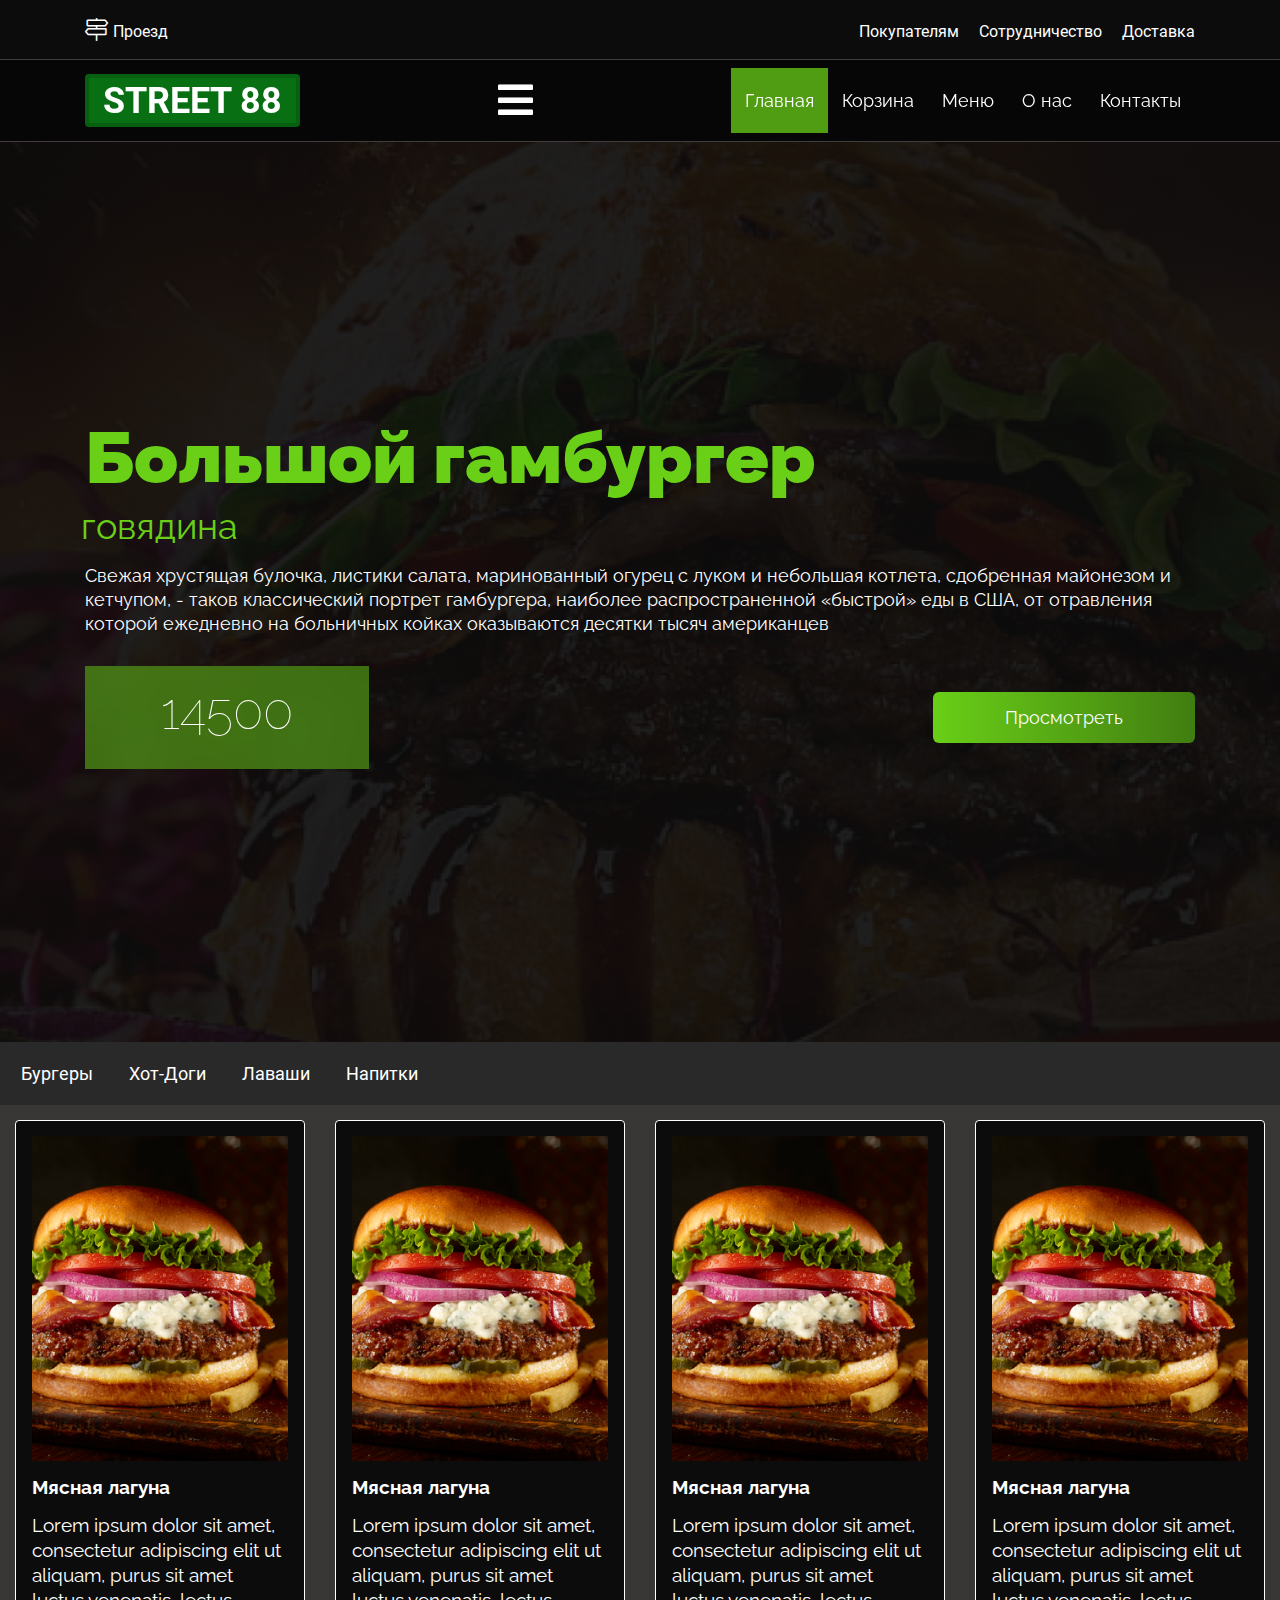
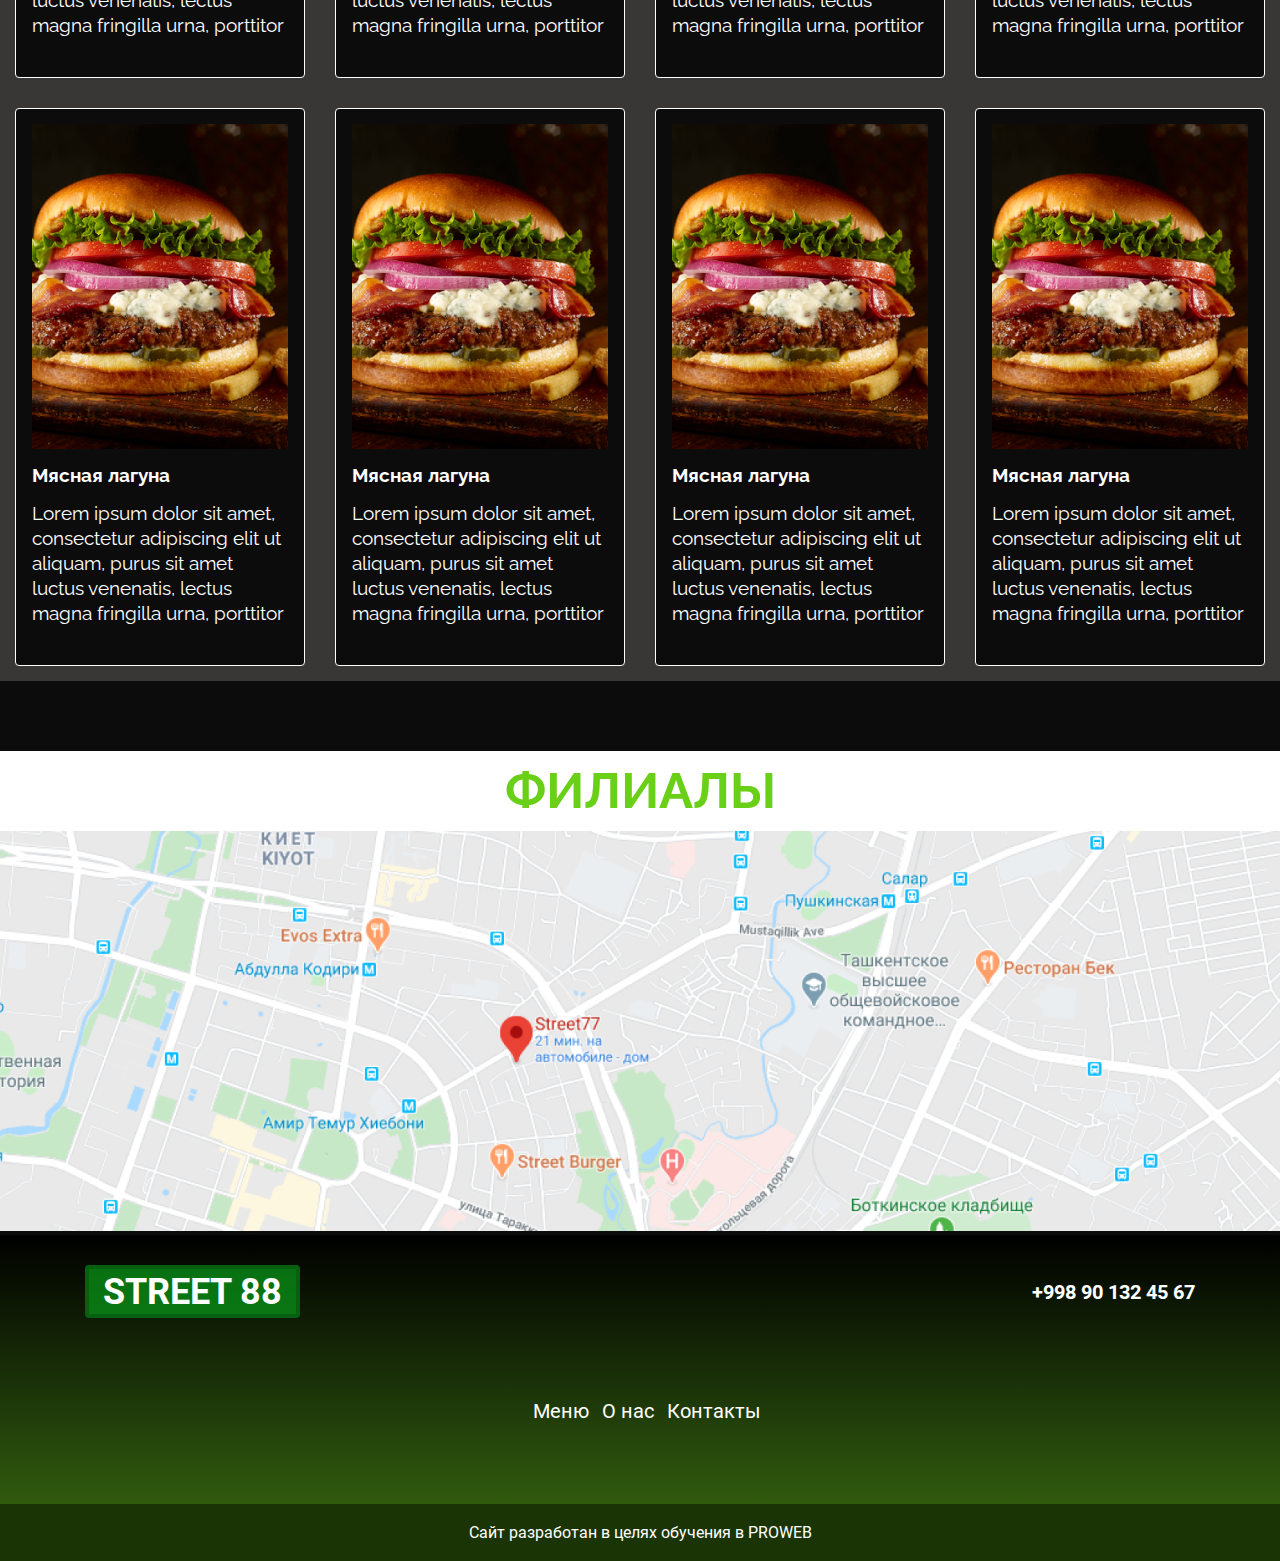
<file: index.html>
<!DOCTYPE html>
<html lang="ru">

<head>
    <meta charset="UTF-8">
    <meta http-equiv="X-UA-Compatible" content="IE=edge">
    <meta name="viewport" content="width=device-width, initial-scale=1.0">
    <title>Street-88</title>
    <link rel="stylesheet" href="style/all.min.css">
    <link rel="stylesheet" href="style/style.css">
    <link rel="stylesheet" href="style/hover.css">
    <link rel="stylesheet" href="style/media.css">
    <link rel="icon" href="icons/Logo-192x192.png" type="image/png">
    <script src="#"></script>
</head>

<body>
    <div class="container">
        <div class="menu">
            <a href="" class="menu__link">
                <i class="menu__icon fal fa-map-signs"></i>
                <span>Проезд</span>
            </a>
            <ul class="ads">
                <li><a href="" class="ads__link">Покупателям</a></li>
                <li><a href="" class="ads__link">Сотрудничество</a></li>
                <li><a href="" class="ads__link">Доставка</a></li>
            </ul>
        </div>
    </div>
    <header class="header">
        <div class="container">
            <nav class="nav">
                <a href="" class="logo">STREET 88</a>
                <button class="nav__burger">
                    <i class="fas fa-bars"></i>
                </button>
                <ul class="nav__links">
                    <li><a href="" class="nav__link  nav__link_active">Главная</a></li>
                    <li><a href="" class="nav__link">Корзина</a></li>
                    <li><a href="" class="nav__link">Меню</a></li>
                    <li><a href="new page.html" class="nav__link">О нас</a></li>
                    <li><a href="" class="nav__link">Контакты</a></li>
                </ul>
            </nav>
        </div>
    </header>
    <main>
        <section class="banner">
            <img src="img/banner-bg.jpg" alt="" class="banner__img">
            <div class="banner__content">
                <article class="container">
                    <h1 class="banner__title">Большой гамбургер</h1>
                    <h2 class="banner__text banner__title">говядина</h2>
                    <p class="banner__desc">Свежая хрустящая булочка, листики салата, маринованный огурец с луком и
                        небольшая котлета, сдобренная майонезом и кетчупом, - таков классический портрет гамбургера,
                        наиболее распространенной «быстрой» еды в США, от отравления которой ежедневно на больничных
                        койках оказываются десятки тысяч американцев</p>
                    <div class="banner__btns">
                        <a href="" class="price">14500</a>
                        <a href="" class="btn">Просмотреть</a>
                    </div>
                </article>
            </div>
        </section>
        <section>
            <div class="main">
                <ul class="main__links">
                    <li><a href="#" class="main__link main__link_left">Бургеры</a></li>
                    <li><a href="#" class="main__link">Хот-Доги</a></li>
                    <li><a href="#" class="main__link">Лаваши</a></li>
                    <li><a href="#" class="main__link">Напитки</a></li>
                </ul>
            </div>
            <div class="burgers">
                <div class="burgers__card">
                    <div class="burgers__box">
                        <img class="burgers__img" src="img/burger.png" alt="">
                        <i class="burgers__icon fal fa-cart-plus"></i>
                    </div>
                    <h3 class="burgers__title">Мясная лагуна</h3>
                    <p class="burgers__desc"> Lorem ipsum dolor sit amet, consectetur adipiscing elit ut aliquam, purus
                        sit amet luctus venenatis,
                        lectus magna fringilla urna, porttitor</p>
                </div>
                <div class="burgers__card">
                    <div class="burgers__box">
                        <img class="burgers__img" src="img/burger.png" alt="">
                        <i class="burgers__icon fal fa-cart-plus"></i>
                    </div>
                    <h3 class="burgers__title">Мясная лагуна</h3>
                    <p class="burgers__desc"> Lorem ipsum dolor sit amet, consectetur adipiscing elit ut aliquam, purus
                        sit amet luctus venenatis,
                        lectus magna fringilla urna, porttitor</p>
                </div>
                <div class="burgers__card">
                    <div class="burgers__box">
                        <img class="burgers__img" src="img/burger.png" alt="">
                        <i class="burgers__icon fal fa-cart-plus"></i>
                    </div>
                    <h3 class="burgers__title">Мясная лагуна</h3>
                    <p class="burgers__desc"> Lorem ipsum dolor sit amet, consectetur adipiscing elit ut aliquam, purus
                        sit amet luctus venenatis,
                        lectus magna fringilla urna, porttitor</p>
                </div>
                <div class="burgers__card">
                    <div class="burgers__box">
                        <img class="burgers__img" src="img/burger.png" alt="">
                        <i class="burgers__icon fal fa-cart-plus"></i>
                    </div>
                    <h3 class="burgers__title">Мясная лагуна</h3>
                    <p class="burgers__desc"> Lorem ipsum dolor sit amet, consectetur adipiscing elit ut aliquam, purus
                        sit amet luctus venenatis,
                        lectus magna fringilla urna, porttitor</p>
                </div>
                <div class="burgers__card">
                    <div class="burgers__box">
                        <img class="burgers__img" src="img/burger.png" alt="">
                        <i class="burgers__icon fal fa-cart-plus"></i>
                    </div>
                    <h3 class="burgers__title">Мясная лагуна</h3>
                    <p class="burgers__desc"> Lorem ipsum dolor sit amet, consectetur adipiscing elit ut aliquam, purus
                        sit amet luctus venenatis,
                        lectus magna fringilla urna, porttitor</p>
                </div>
                <div class="burgers__card">
                    <div class="burgers__box">
                        <img class="burgers__img" src="img/burger.png" alt="">
                        <i class="burgers__icon fal fa-cart-plus"></i>
                    </div>
                    <h3 class="burgers__title">Мясная лагуна</h3>
                    <p class="burgers__desc"> Lorem ipsum dolor sit amet, consectetur adipiscing elit ut aliquam, purus
                        sit amet luctus venenatis,
                        lectus magna fringilla urna, porttitor</p>
                </div>
                <div class="burgers__card">
                    <div class="burgers__box">
                        <img class="burgers__img" src="img/burger.png" alt="">
                        <i class="burgers__icon fal fa-cart-plus"></i>
                    </div>
                    <h3 class="burgers__title">Мясная лагуна</h3>
                    <p class="burgers__desc"> Lorem ipsum dolor sit amet, consectetur adipiscing elit ut aliquam, purus
                        sit amet luctus venenatis,
                        lectus magna fringilla urna, porttitor</p>
                </div>
                <div class="burgers__card">
                    <div class="burgers__box">
                        <img class="burgers__img" src="img/burger.png" alt="">
                        <i class="burgers__icon fal fa-cart-plus"></i>
                    </div>
                    <h3 class="burgers__title">Мясная лагуна</h3>
                    <p class="burgers__desc"> Lorem ipsum dolor sit amet, consectetur adipiscing elit ut aliquam, purus
                        sit amet luctus venenatis,
                        lectus magna fringilla urna, porttitor</p>
                </div>
            </div>
        </section>
        <div class="map">
            <h4 class="map__title">
                ФИЛИАЛЫ
            </h4>
            <img src="img/map.png" alt="" class="map__img">
        </div>
    </main>
    <footer class="footer">
        <div class="container">
            <div class="bottom">
                <nav class="nav nav_top">
                    <a href="" class="bottom__logo logo">STREET 88</a>
                    <a href="tel:+998 90 132 45 67" class="bottom__call">+998 90 132 45 67</a>
                </nav>
            </div>
            <div class="footer__menu">
                <nav class="nav">
                    <ul class="footer__links">
                        <li><a href="" class="footer__link">Меню</a></li>
                        <li><a href="" class="footer__link">О нас</a></li>
                        <li><a href="" class="footer__link">Контакты</a></li>
                    </ul>
                </nav>
            </div>
        </div>
        <p class="footer__description">
            Сайт разработан в целях обучения в PROWEB
        </p>
    </footer>
</body>

</html>
</file>
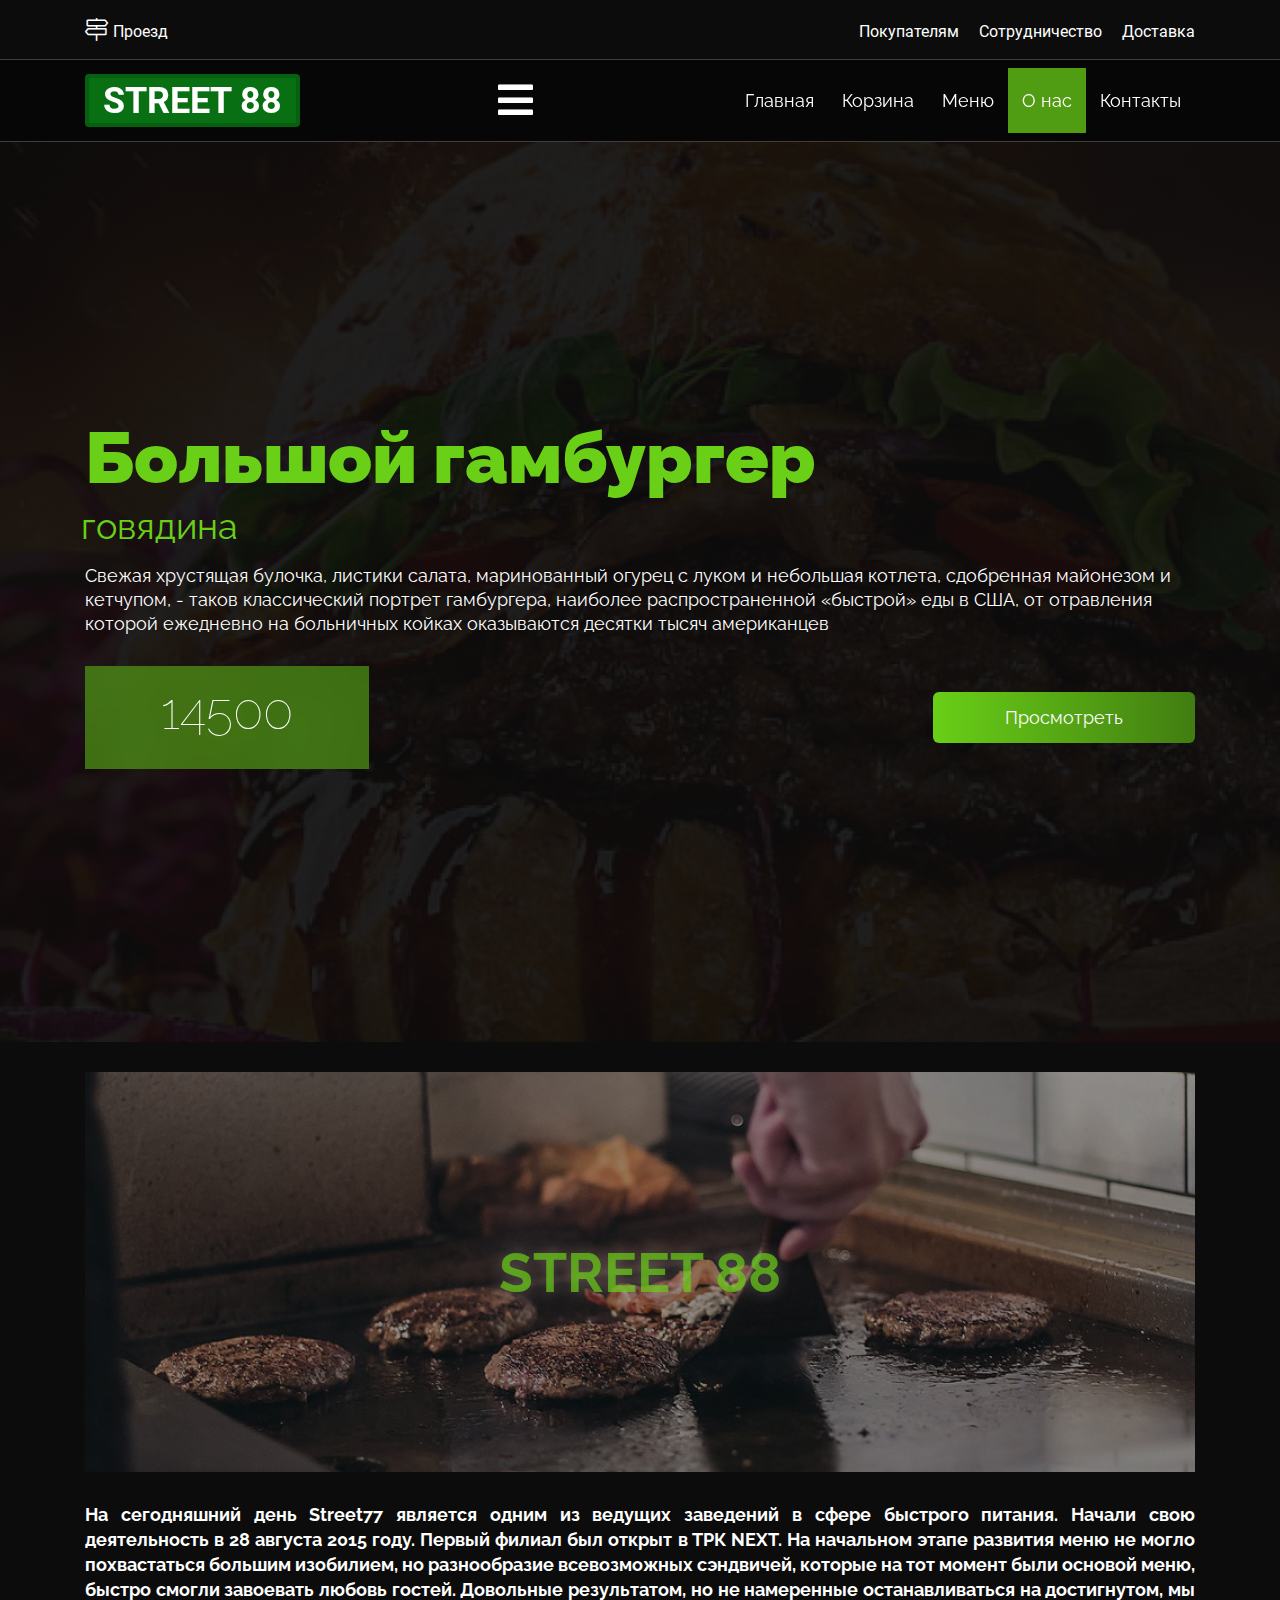
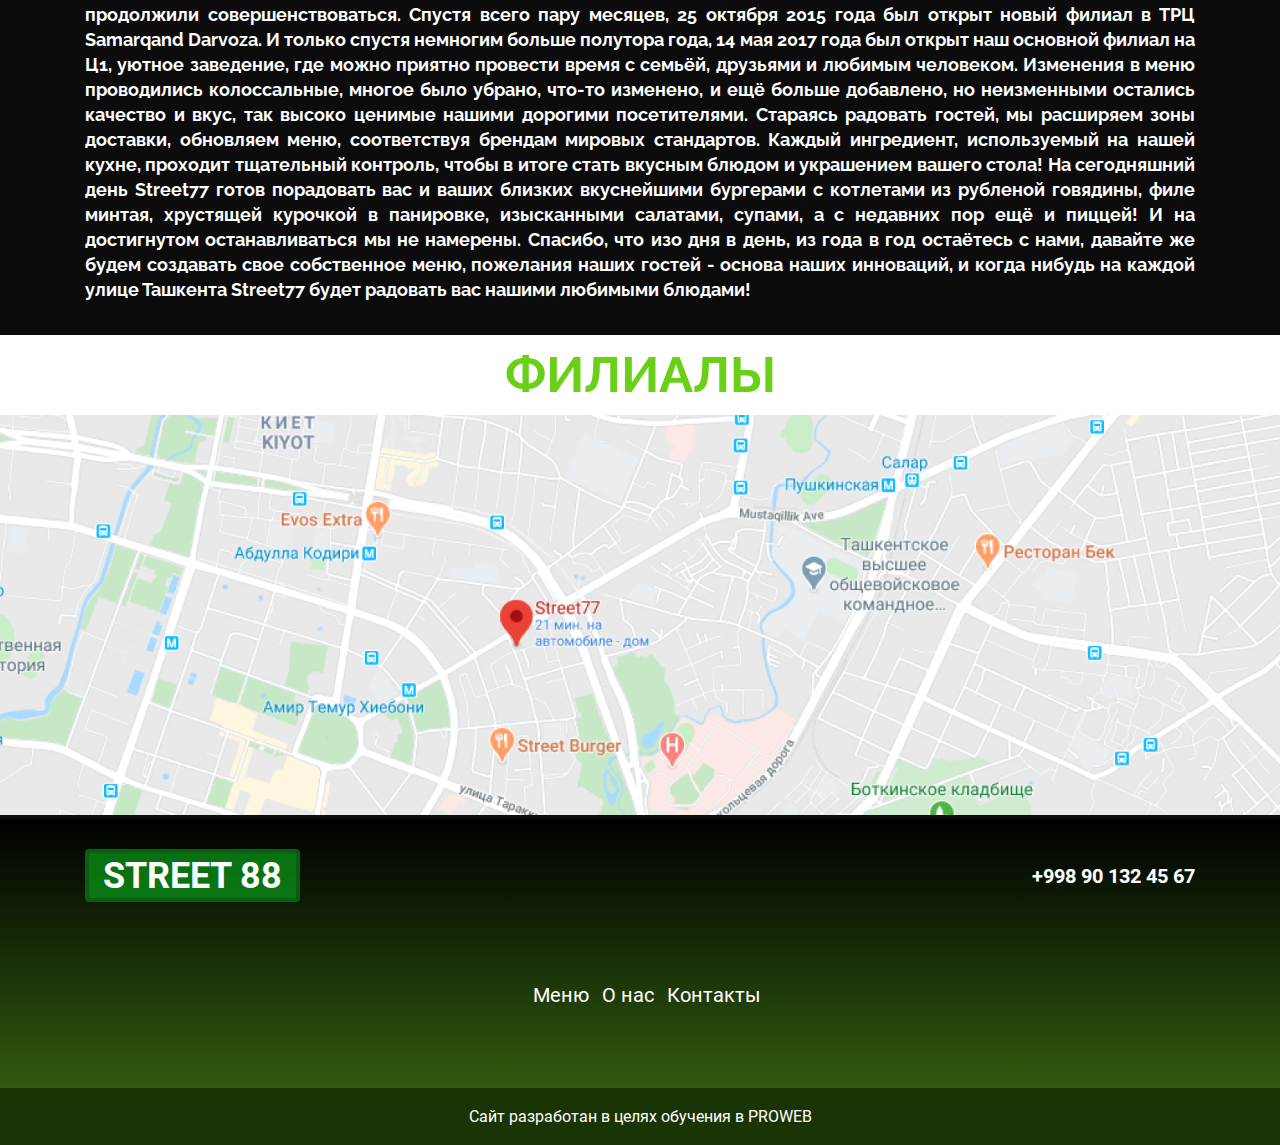
<file: new page.html>
<!DOCTYPE html>
<html lang="en">
<head>
    <meta charset="UTF-8">
    <meta http-equiv="X-UA-Compatible" content="IE=edge">
    <meta name="viewport" content="width=device-width, initial-scale=1.0">
    <title>Document</title>
    <link rel="stylesheet" href="style/all.min.css">
    <link rel="stylesheet" href="style/style.css">
    <link rel="stylesheet" href="style/media.css">
</head>
<body>
    <div class="container">
        <div class="menu">
            <a href="" class="menu__link">
                <i class="menu__icon fal fa-map-signs"></i>
                <span>Проезд</span>
            </a>
            <ul class="ads">
                <li><a href="" class="ads__link">Покупателям</a></li>
                <li><a href="" class="ads__link">Сотрудничество</a></li>
                <li><a href="" class="ads__link">Доставка</a></li>
            </ul>
        </div>
    </div>
    <header class="header">
        <div class="container">
            <nav class="nav">
                <a href="" class="logo">STREET 88</a>
                <button class="nav__burger">
                    <i class="fas fa-bars"></i>
                </button>
                <ul class="nav__links">
                    <li><a href="index.html" class="nav__link">Главная</a></li>
                    <li><a href="" class="nav__link">Корзина</a></li>
                    <li><a href="" class="nav__link">Меню</a></li>
                    <li><a href="new page.html" class="nav__link nav__link_active">О нас</a></li>
                    <li><a href="" class="nav__link">Контакты</a></li>
                </ul>
            </nav>
        </div>
    </header>
    <main>
        <section class="banner">
            <img src="img/banner-bg.jpg" alt="" class="banner__img">
            <div class="banner__content">
                <article class="container">
                    <h1 class="banner__title">Большой гамбургер</h1>
                    <h2 class="banner__text banner__title">говядина</h2>
                    <p class="banner__desc">Свежая хрустящая булочка, листики салата, маринованный огурец с луком и
                        небольшая котлета, сдобренная майонезом и кетчупом, - таков классический портрет гамбургера,
                        наиболее распространенной «быстрой» еды в США, от отравления которой ежедневно на больничных
                        койках оказываются десятки тысяч американцев</p>
                    <div class="banner__btns">
                        <a href="" class="price">14500</a>
                        <a href="" class="btn">Просмотреть</a>
                    </div>
                </article>
            </div>
        </section>
        <section class="container">
            <div class="cutlets">
                <h1 class="cutlets__title">
                    street 88
                </h1>
                <p class="cutlets__desc">
                    На сегодняшний день Street77 является одним из ведущих заведений в сфере быстрого питания. Начали свою деятельность в 28 августа 2015 году. Первый филиал был открыт в ТРК NEXT. На начальном этапе развития  меню не могло похвастаться большим изобилием, но  разнообразие всевозможных сэндвичей, которые на тот момент были основой меню, быстро смогли завоевать любовь гостей. Довольные результатом, но не намеренные останавливаться на достигнутом, мы продолжили совершенствоваться. Спустя всего пару месяцев, 25 октября 2015 года был открыт новый филиал в ТРЦ Samarqand Darvoza. И только спустя немногим больше полутора года, 14 мая 2017 года был открыт наш основной филиал на Ц1, уютное заведение, где можно приятно провести время с семьёй, друзьями и любимым человеком. Изменения в меню проводились колоссальные, многое было убрано, что-то изменено, и ещё больше добавлено, но неизменными остались качество и вкус, так высоко ценимые нашими дорогими посетителями. Стараясь радовать гостей, мы расширяем зоны доставки, обновляем меню, соответствуя брендам мировых стандартов. Каждый ингредиент, используемый на нашей кухне, проходит тщательный контроль, чтобы в итоге стать вкусным блюдом и украшением вашего стола! На сегодняшний день Street77 готов порадовать вас и ваших близких вкуснейшими бургерами с котлетами из рубленой говядины, филе минтая, хрустящей курочкой в панировке, изысканными салатами, супами, а с недавних пор ещё и пиццей! И на достигнутом останавливаться мы не намерены. Спасибо, что изо дня в день, из года в год остаётесь с нами, давайте же будем создавать свое собственное меню, пожелания наших гостей - основа наших инноваций, и когда нибудь на каждой улице Ташкента Street77 будет радовать вас нашими любимыми блюдами!
                </p>
            </div>
        </section>
    </main>
    <div class="map map__top">
        <h4 class="map__title">
            ФИЛИАЛЫ
        </h4>
        <img src="img/map.png" alt="" class="map__img">
    </div>
<footer class="footer">
    <div class="container">
        <div class="bottom">
            <nav class="nav nav_top">
                <a href="" class="bottom__logo logo">STREET 88</a>
                <a href="tel:+998 90 132 45 67" class="bottom__call">+998 90 132 45 67</a>
            </nav>
        </div>
        <div class="footer__menu">
            <nav class="nav">
                <ul class="footer__links">
                    <li><a href="" class="footer__link">Меню</a></li>
                    <li><a href="" class="footer__link">О нас</a></li>
                    <li><a href="" class="footer__link">Контакты</a></li>
                </ul>
            </nav>
        </div>
    </div>
    <p class="footer__description">
        Сайт разработан в целях обучения в PROWEB
    </p>
</footer>
</body>
</html>
</file>
<file: style/style.css>
@import url(fonts.css);

/* ROOT start */
:root {
    --white: #FFF;
    --title: #69CF17;
    --body: #0C0C0C;
    --fontFirst: "Raleway";
    --fontSecond: "Roboto";
    --logo: rgba(10, 148, 24, 0.75);
    --header: rgba(0, 0, 0, 0.5);
    --banner: linear-gradient(0deg, rgba(12, 12, 12, 0.72), rgba(12, 12, 12, 0.72));
    --price: rgba(105, 207, 23, 0.5);
    --burgerMenu: #292929;
    --footerBg: linear-gradient(180deg, #000000 0%, rgba(105, 207, 23, 0.5) 100%);
}

* {
    margin: 0;
    padding: 0;
    box-sizing: border-box;
}

body {
    background: var(--body);
    font-family: var(--fontFirst);
    color: var(--white);
}

*::-webkit-scrollbar {
    width: 6px;
    height: 6px;
}

*::-webkit-scrollbar-thumb {
    background: var(--title);
    border-radius: 3px;
}

a {
    text-decoration: none;
}

ul {
    list-style: none;
}

.container {
    max-width: 1140px;
    width: 100%;
    padding: 0 15px;
    margin: 0 auto;
}

.btn {
    background: linear-gradient(90deg, #69CF17 0%, #417D11 100%);
    padding: 15px 72px;
    color: var(--white);
    display: inline-block;
    text-align: center;
    font-size: 18px;
    border-radius: 6px;
    font-family: var(--fontFirst);
    font-weight: 400;
}

/* ROOT end */
/* ======================== */
/* ADS start */
.menu {
    display: flex;
    padding: 18px 0;
    align-items: flex-end;
    justify-content: space-between;
}

.menu__link {
    color: var(--white);
    display: flex;
    align-items: flex-end;
    justify-content: center;
}

.menu__icon {
    font-size: 23px;
    margin-right: 5px;
}

span {
    font-family: "Roboto";
    font-weight: 400;
}

.ads {
    display: flex;
}

.ads__link {
    color: var(--white);
    margin-left: 20px;
    font-family: "Roboto";
    font-weight: 400;
}

/* ADS end */
/* ======================== */
/* HEADER start */
.logo {
    font-size: 36px;
    line-height: 30px;
    padding: 8px 14px 7px 14px;
    color: var(--white);
    background: var(--logo);
    border: 4px solid #06600F;
    border-radius: 4px;
    font-family: var(--fontSecond);
    font-weight: 700;
}

.header {
    background: var(--header);
    display: flex;
    justify-content: space-between;
    position: sticky;
    z-index: 999;
    top: 0;
    backdrop-filter: blur(15px);
    border-top: 1px solid rgba(125, 115, 115, 0.5);
    border-bottom: 1px solid rgba(125, 115, 115, 0.5);

}

.nav {
    display: flex;
    justify-content: space-between;
    align-items: center;
}

.nav__burger {
    background: none;
    color: var(--white);
    font-size: 40px;
    line-height: 40px;
    padding: 20px;
    border: none;
}

.nav__links {
    display: flex;
    align-items: center;
}

.nav__link:hover,
.nav__link_active {
    background: rgba(105, 207, 23, 0.75);
}

.nav__link {
    color: var(--white);
    height: 100%;
    padding: 22px 14px;
    transition: 0.5s;
    font-size: 18px;
    display: inline-block;
}

/* HEADER end */
/* ======================== */
/*  BANNER start */
.banner {
    display: flex;
    min-height: 100vh;
    position: relative;
}

.banner__img {
    width: 100%;
    height: 100%;
    object-fit: cover;
    position: absolute;
}

.banner__content {
    display: flex;
    align-items: center;
    background: var(--banner);
    position: relative;
    flex-grow: 1;
}

.banner__title {
    font-family: var(--fontFirst);
    font-weight: 900;
    font-size: 72px;
    color: var(--title);
    margin-bottom: 18px;
}

.banner__text {
    font-family: var(--fontFirst);
    font-weight: 400;
    line-height: 17px;
    margin-left: -4px;
    font-size: 36px;
    margin-bottom: 29px;
}

.banner__desc {
    font-family: var(--fontFirst);
    line-height: 24px;
    font-size: 18px;
}

.banner__btns {
    display: flex;
    justify-content: space-between;
    align-items: center;
    margin-top: 30px;
}

.price {
    text-align: center;
    padding: 33px 76px 45px;
    backdrop-filter: blur(18px);
    font-family: var(--fontFirst);
    font-weight: 100;
    background: var(--price);
    color: var(--white);
    font-size: 50px;
    line-height: 25px;
}

/*  BANNER end */
/* ======================== */
/* MAIN start */
.burger__menu {
    margin-top: 48px;
    margin-bottom: 15px;
}

.main__links {
    background: var(--burgerMenu);
    display: flex;
}

.main__link {
    font-family: var(--fontSecond);
    color: var(--white);
    padding: 21px 6px;
    display: block;
    font-size: 18px;
    margin-right: 24px;
    position: relative;
}

.main__link::after {
    content: '';
    height: 2px;
    width: 0%;
    display: block;
    background: var(--white);
    position: absolute;
    bottom: 0;
    left: 50%;
    transition: 500ms;
}

.main__link_left {
    margin-left: 15px;
}

.main__link:hover::after {
    width: 100%;
    left: 0;
}

/* MAIN end */
/* ======================== */
/* BURGERS start */
.burgers__card {
    position: relative;
    background: #0C0C0C;
    border: 1px solid #FFFFFF;
    border-radius: 4px;
    display: flex;
    width: 100%;
    flex-direction: column;
    padding: 15px 16px 39px;
}

.burgers__img {
    position: absolute;
    width: 100%;
    height: 100%;
    object-fit: cover;
}

.burgers__box {
    position: relative;
    height: 325px;
}

.burgers__icon {
    width: 100%;
    height: 100%;
    position: relative;
    align-items: center;
    display: flex;
    justify-content: center;
    line-height: 60px;
    font-size: 60px;
    background: rgba(105, 207, 23, 0.9);
    opacity: 0;
    transition: 500ms;
}

.burgers__title {
    font-family: var(--fontFirst);
    font-size: 19px;
    margin-top: 15px;
    margin-bottom: 15px;
}

.burgers__desc {
    font-size: 19px;
    font-family: var(--fontFirst);
    font-weight: 400;
    line-height: 25px;
}

.burgers {
    display: grid;
    flex-direction: column;
    grid-template-columns: repeat(4, 1fr);
    gap: 30px;
    padding: 15px;
    background: #393636;
}

/* BURGERS end */
/* ======================== */
/* MAP start */
.map {
    margin-top: 70px;
}

.map__title {
    background: var(--white);
    color: var(--title);
    font-family: var(--fontFirst);
    font-weight: 700;
    font-size: 50px;
    line-height: 40px;
    display: flex;
    align-items: center;
    justify-content: center;
    padding: 20px 20px;
}

.map__img {
    width: 100%;
}

/* MAP end */
/* ======================== */
/* LAST MENU satrt */
.footer {
    background: var(--footerBg);
}

.bottom {
    padding: 30px 0 0;
}

.bottom__call {
    color: var(--white);
    font-family: var(--fontSecond);
    font-weight: 700;
    font-size: 20px;
}

.footer__links {
    display: flex;
}

.footer__link {
    color: var(--white);
    font-size: 20px;
    font-family: var(--fontSecond);
    font-weight: 400;
    margin-left: 13px;
}

.footer__menu {
    display: flex;
    justify-content: center;
    padding: 81px 0;
}

.footer__description {
    background: #1A3406;
    font-family: var(--fontSecond);
    font-weight: 400;
    text-align: center;
    padding: 19px 0;
}

/* LAST MENU end */
/* ======================== */
/* CUTLETS start */
.cutlets {
    padding: 30px 0 33px;
}

.cutlets__title {
    background: url(../img/cutlets.jpg);
    background-position: center center;
    background-size: cover;
    min-height: 400px;
    text-transform: uppercase;
    color: rgba(105, 207, 23, 0.7);
    text-shadow: 0px 0px 15px rgba(191, 171, 171, 0.4);
    font-family: var(--fontFirst);
    font-weight: 700;
    font-size: 55px;
    display: flex;
    flex-direction: column;
    justify-content: center;
    align-items: center;
}

.cutlets__desc {
    line-height: 25px;
    text-align: justify;
    font-family: var(--fontFirst);
    font-weight: 700;
    font-size: 18px;
    margin-top: 30px;
}

.map__top {
    margin-top: 0;
}

/* CUTLETS end */
/* ======================== */
/* MAP start */
/* MAP end */
/* ======================== */
/* MAP start */
/* MAP end */
/* ======================== */
</file>
<file: style/hover.css>
.burgers__icon:hover {
    opacity: 1;
}
</file>
<file: style/media.css>
@media (max-width: 1200px) {
    .container {
        max-width: 960px;
    }

    .burgers {
        grid-template-columns: repeat(2, 1fr);
    }

}

@media (max-width: 992px) {
    .container {
        max-width: 720px;
    }

    .nav__burger {
        display: block;
    }

    .nav__burger:focus~.nav__links {
        /* display: flex; */
        visibility: visible;
    }

    .nav__burger:focus~.menu .nav__link {
        transition: 0ms;
    }

    .nav__burger:focus~.nav__links .nav__link::after {
        transition: 0ms;
    }

    .nav__links {
        visibility: hidden;
        position: absolute;
        right: 20px;
        top: 80px;
        flex-direction: column;
        min-width: 200px;
        background: var(--header);

    }

    .banner__title {
        font-size: 53px;
    }
    
    .banner__text {
        font-size: 35px;
    }

    .banner__desc {
        font-size: 17px;
    }

    .map__title {
          font-size: 43px;
    }

}

@media (max-width: 768px) {
    .container {
        max-width: 540px;
    }

    .banner__title {
        font-size: 50px;
    }
    
    .banner__text {
        font-size: 30px;
    }

    .banner__desc {
        font-size: 15px;
    }

    .banner__btns {
        flex-direction: column;
        align-items: center;

    }

    .banner__btns .price:first-of-type {
        margin-bottom: 30px;
    }
    
    .map__title {
        font-size: 40px;
    }

   
}

@media (max-width: 540px) {
    .burgers {
        grid-template-columns: repeat(1, 1fr);
    }

    .banner__title {
        font-size: 48px;
    }
    
    .banner__text {
        font-size: 30px;
    }

    .banner__desc {
        font-size: 14px;
    }

    .map__title {
          font-size: 35px;
    } 
    
    .cutlets__title {
         font-size: 40px;
    }

    .cutlets__desc {
        font-size: 15px;
    }
}
</file>
